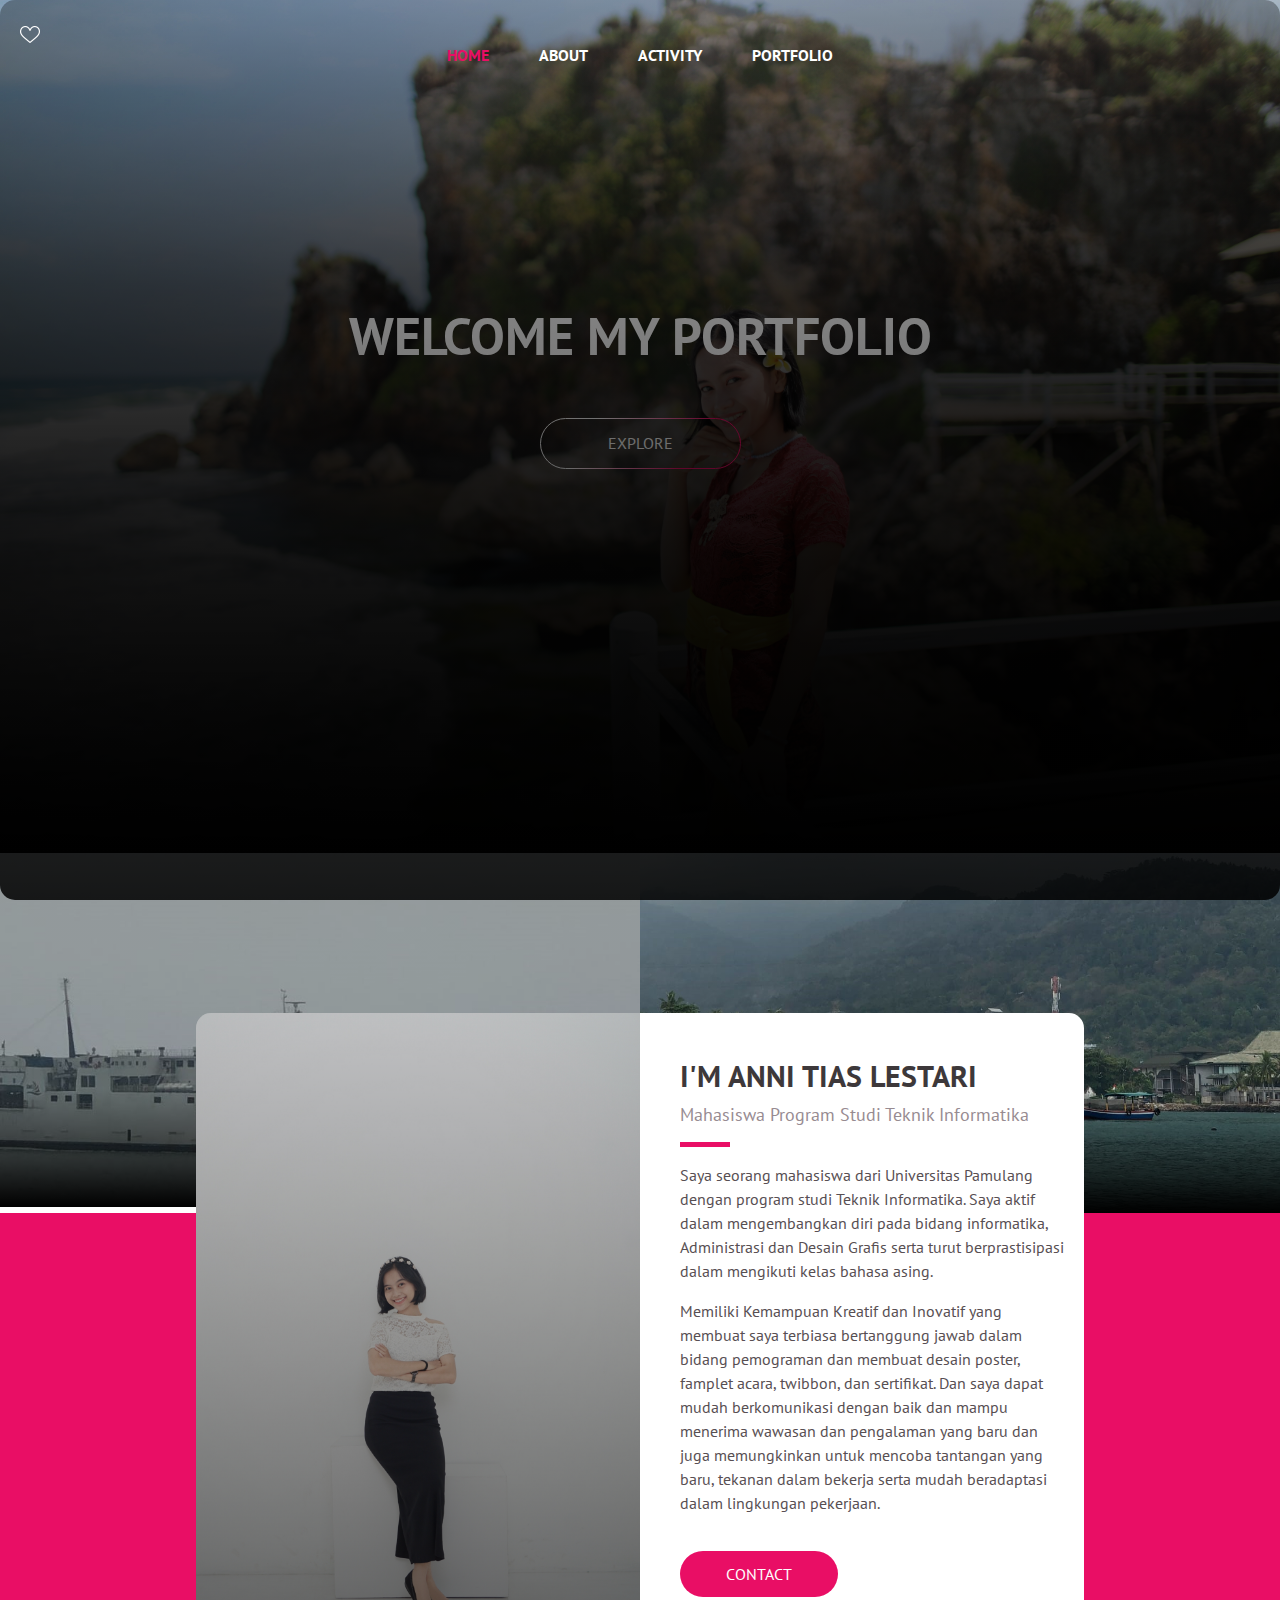
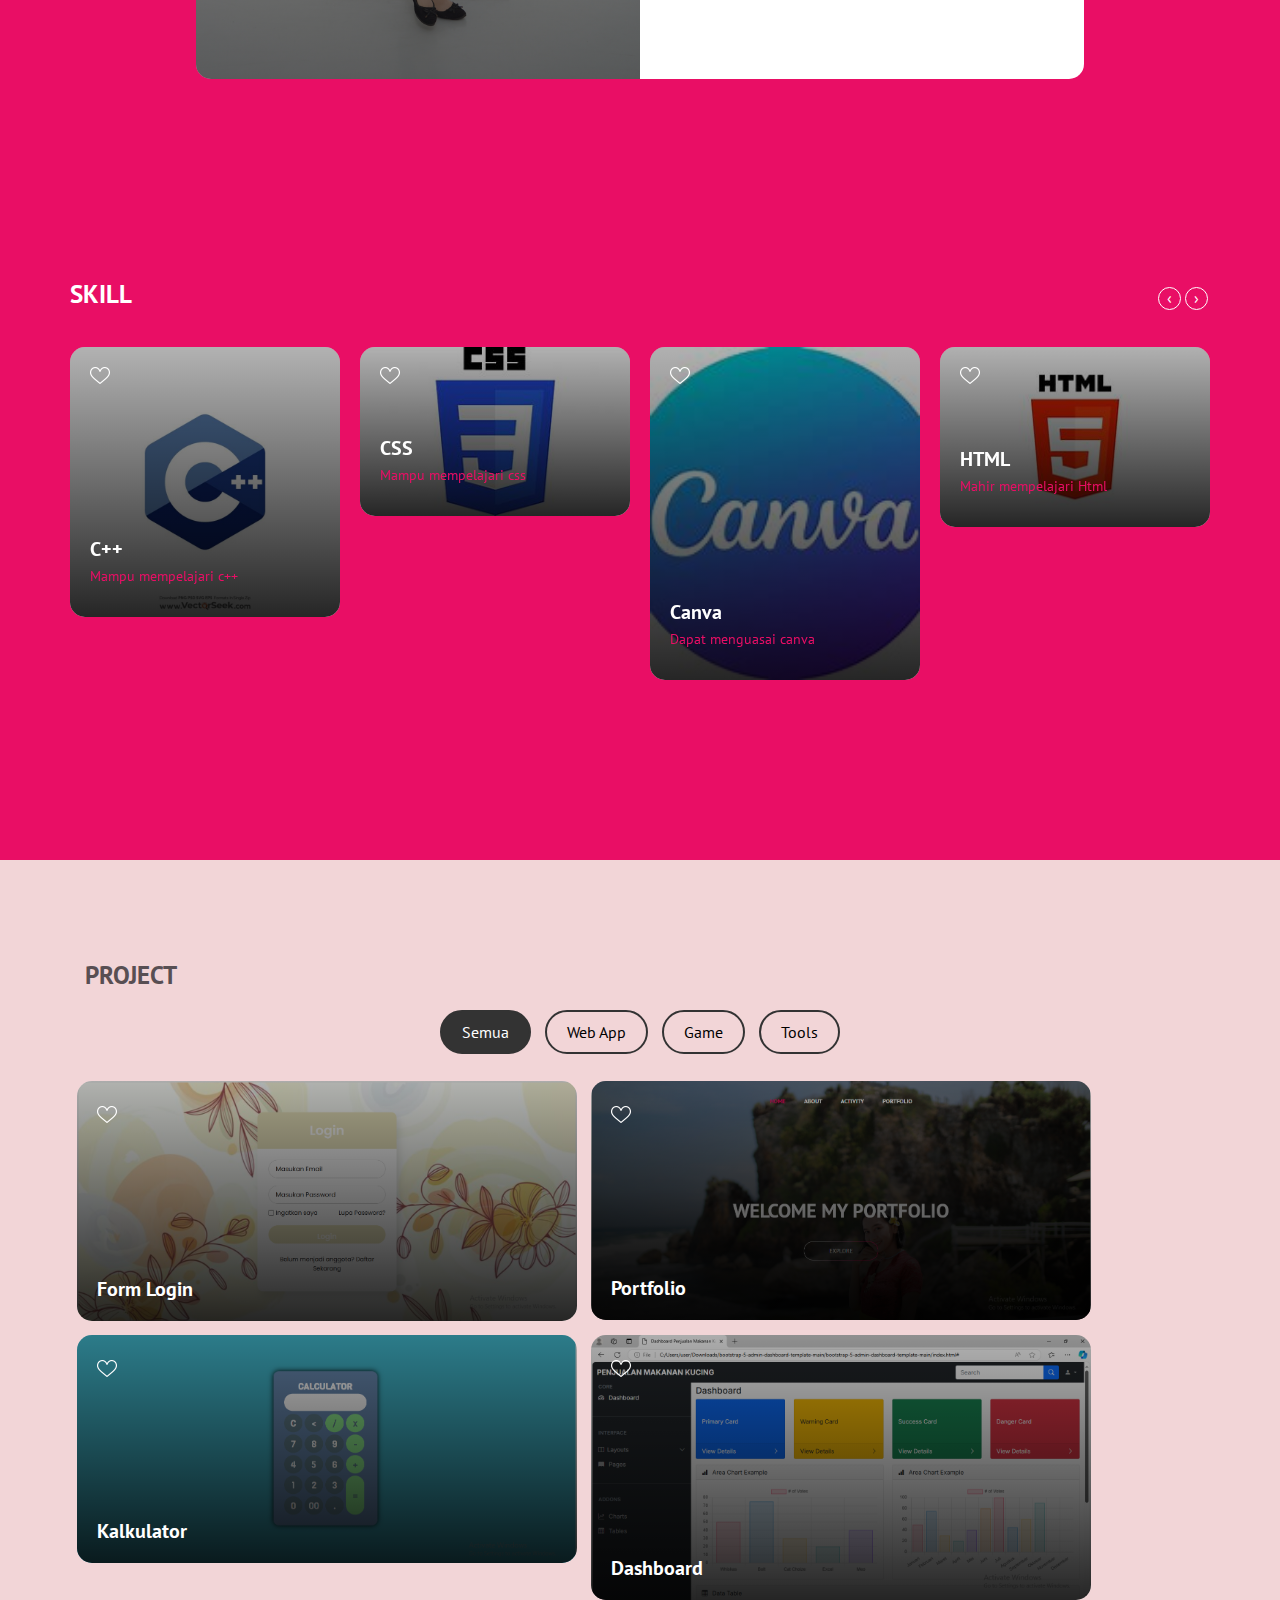
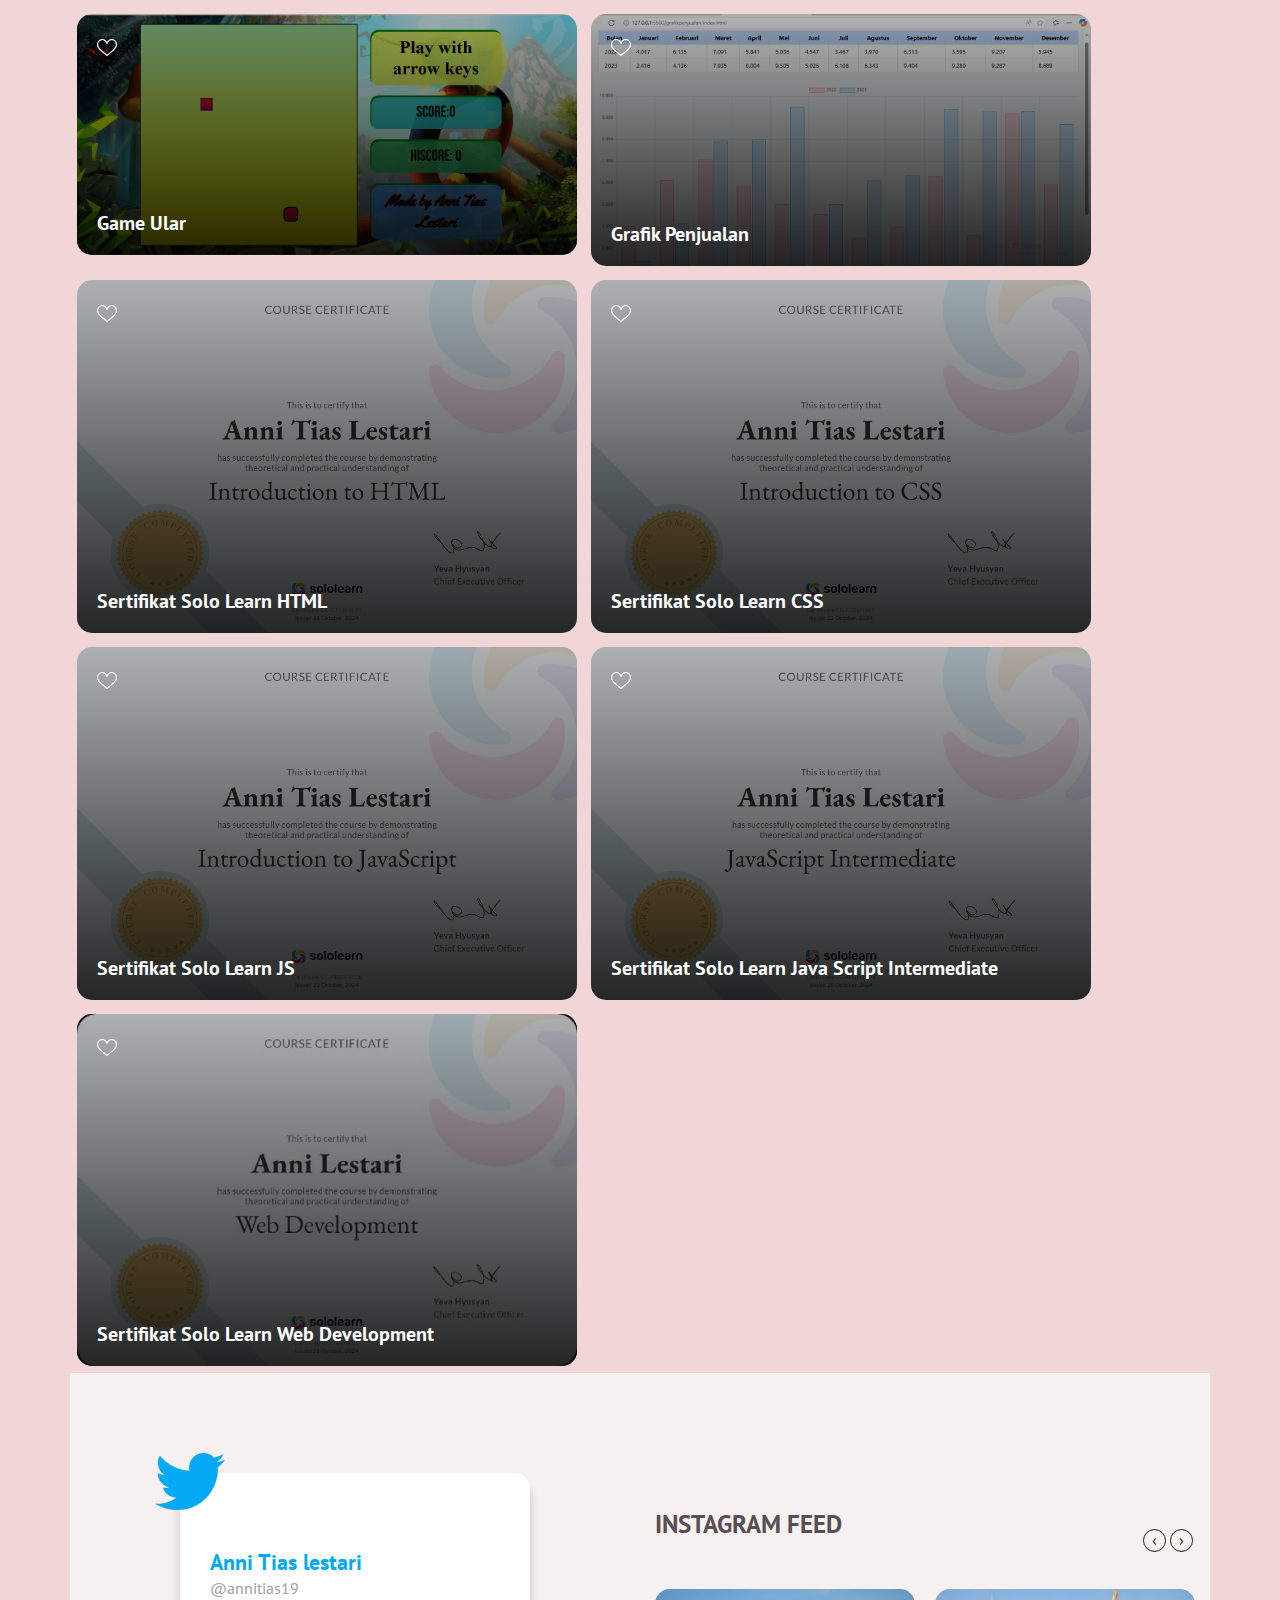
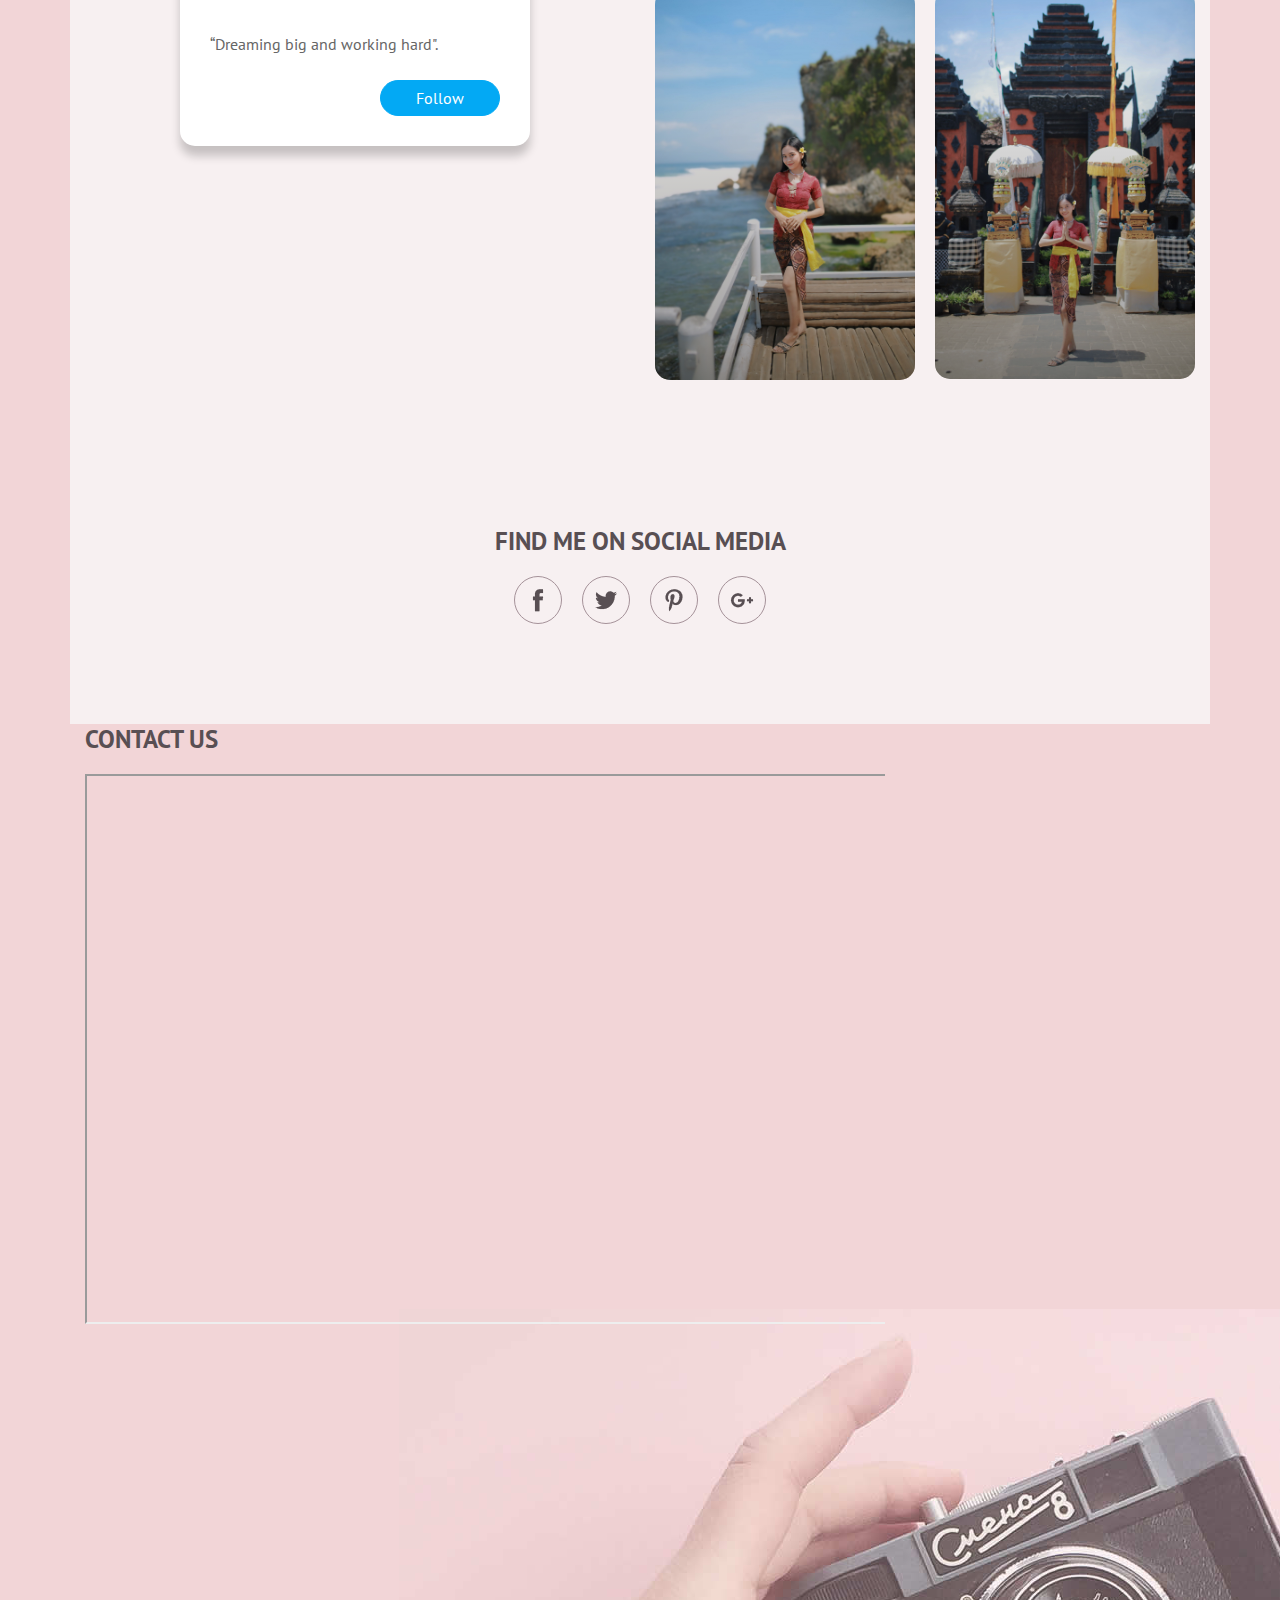
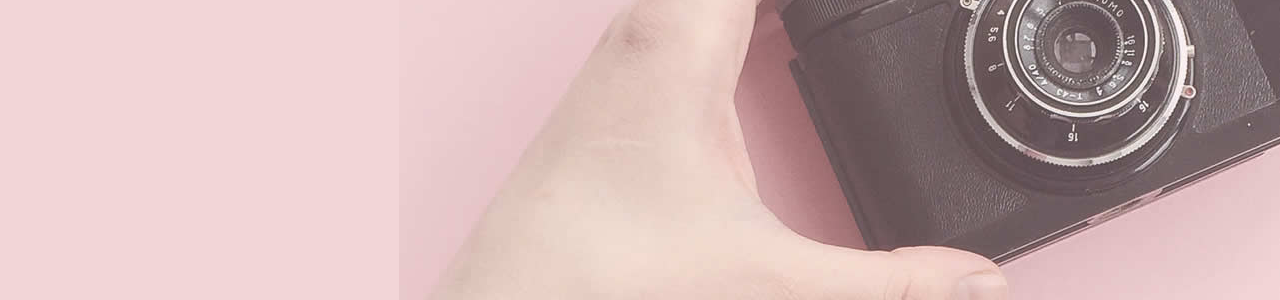
<file: index.html>
<!DOCTYPE html>
<!--
  Girly by FreeHTML5.co
  Twitter: https://twitter.com/fh5co
  Facebook: https://fb.com/fh5co
  URL: https://freehtml5.co
-->
<html lang="en">

<head>
  <!-- Required meta tags -->
  <meta charset="utf-8">
  <meta name="viewport" content="width=device-width, initial-scale=1, shrink-to-fit=no">
  <link rel="stylesheet" href="assets/css/bootstrap.min.css">
  <link rel="stylesheet" href="assets/css/style.css">
  <title>Anni Tias Lestari</title>
</head>

<body>
  <nav class="navbar navbar-expand-md  fixed-top maine-menu">
    <div class="container">
      <button class="navbar-toggler ml-auto" data-target="#my-nav" onclick="myFunction(this)" data-toggle="collapse">
        <span class="bar1"></span> <span class="bar2"></span> <span class="bar3"></span> </button>
      <div id="my-nav" class="collapse navbar-collapse">
        <ul class="navbar-nav mx-auto">
          <li class="nav-item active"> <a class="nav-link" href="#">Home</a> </li>
          <li class="nav-item"> <a class="nav-link" href="#about" tabindex="-1" aria-disabled="true">About</a></li>
          <li class="nav-item"> <a class="nav-link" href="#activity" tabindex="-1" aria-disabled="true">Activity</a>
          </li>
          <li class="nav-item"> <a class="nav-link" href="#portfolio" tabindex="-1" aria-disabled="true">Portfolio</a>
          </li>
          <!-- <li class="nav-item"> <a class="nav-link" href="#testimonial" tabindex="-1"
              aria-disabled="true">Testimonial</a></li>
          <li class="nav-item"> <a class="nav-link" href="blog.html" tabindex="-1" aria-disabled="true">Blog</a></li>
          <li class="nav-item"> <a class="nav-link" href="#contact" tabindex="-1" aria-disabled="true">Contact</a></li> -->
        </ul>
      </div>
    </div>
  </nav>
  <div class="container-fluid fh5co-home-banner">
    <div class="card"> <img class="card-img" src="assets/img/tyas background.jpg" alt="">
      <div class="card-img-overlay">
        <div class="center-text">
          <h2 class="card-title">WELCOME MY PORTFOLIO</h2>
          <a href="#" class="btn">
            <svg width="201" height="51" viewBox="0 0 201 51">
              <defs>
                <style>
                  .cls-1 {
                    fill: none;
                    stroke-width: 1px;
                    stroke: url(#linear-gradient);
                  }
                </style>
                <linearGradient id="linear-gradient" x1="140.508" y1="50.5" x2="60.492" y2="0.5"
                  gradientUnits="userSpaceOnUse">
                  <stop offset="0" stop-color="#e90e65" />
                  <stop offset="1" stop-color="#fff" />
                </linearGradient>
              </defs>
              <rect id="Rounded_Rectangle_1" data-name="Rounded Rectangle 1" class="cls-1" x="0.5" y="0.5" width="200"
                height="50" rx="25" ry="25" />
            </svg>
            Explore</a>
        </div>
      </div>
    </div>
  </div>
  <div class="container-fluid fh5co-two-img">
    <div class="row">
      <div class="col-sm-6 pr-0 pl-0">
        <div class="card"> <img class="card-img" src="assets/img/pantai2.jpeg" alt="gggg" style="object-fit: cover;">
          <div class="card-img-overlay"> </div>
        </div>
      </div>
      <div class="col-sm-6 pr-0 pl-0">
        <div class="card"> <img class="card-img" src="assets/img/pantai1.jpeg" alt="hhhh" style="object-fit: cover;">
          <div class="card-img-overlay"> </div>
        </div>
      </div>
    </div>
  </div>

  <div class="container-fluid fh5co-recent-work">
    <div class="container contact-pop">
      <div class="row">
        <div class="col-md-6  pr-0">
          <div class="card"> <img class="card-img w-100" src="assets/img/tias.jpg" alt="">
            <div class="card-img-overlay"> </div>
          </div>
        </div>
        <div class="col-md-6 pl-0" id="about">
          <div class="content">
            <h3>I'M Anni Tias Lestari</h3>
            <h4>Mahasiswa Program Studi Teknik Informatika</h4>
            <hr />
            <p>Saya seorang mahasiswa dari Universitas Pamulang dengan program studi Teknik Informatika. Saya aktif
              dalam mengembangkan diri pada bidang informatika, Administrasi dan Desain Grafis serta turut
              berprastisipasi dalam mengikuti kelas bahasa asing.
            <p>Memiliki Kemampuan Kreatif dan Inovatif yang membuat saya terbiasa bertanggung jawab dalam bidang
              pemograman dan membuat desain poster, famplet acara, twibbon, dan sertifikat. Dan saya dapat mudah
              berkomunikasi dengan baik dan mampu menerima wawasan dan pengalaman yang baru dan juga memungkinkan untuk
              mencoba tantangan yang baru, tekanan dalam bekerja serta mudah beradaptasi dalam lingkungan pekerjaan.</p>
            </p>
            <a href="#" class="btn">CONTACT</a>
          </div>
        </div>
      </div>
    </div>
    <div class="container recent" id="activity">
      <div class="row">
        <h2>Skill</h2>
        <div class="owl-carousel owl-carousel2 owl-theme">
          <div>
            <div class="card"> <img class="card-img" src="assets/img/c++.jpg" alt="">
              <div class="card-img-overlay"> <a href="#"><img src="assets/img/heart.png" class="heart"
                    alt="heart icon"></a>
                <div class="bottom-text">
                  <h5 class="card-title">C++</h5>
                  <p class="card-text">Mampu mempelajari c++</p>
                </div>
              </div>
            </div>
          </div>
          <div>
            <div class="card"> <img class="card-img" src="assets/img/css.jpeg" alt="">
              <div class="card-img-overlay"> <a href="#"><img src="assets/img/heart.png" class="heart"
                    alt="heart icon"></a>
                <div class="bottom-text">
                  <h5 class="card-title">CSS</h5>
                  <p class="card-text">Mampu mempelajari css</p>
                </div>
              </div>
            </div>
          </div>
          <div>
            <div class="card"> <img class="card-img" src="assets/img/canva.jpg" alt="">
              <div class="card-img-overlay"> <a href="#"><img src="assets/img/heart.png" class="heart"
                    alt="heart icon"></a>
                <div class="bottom-text">
                  <h5 class="card-title">Canva</h5>
                  <p class="card-text">Dapat menguasai canva</p>
                </div>
              </div>
            </div>
          </div>
          <div>
            <div class="card"> <img class="card-img" src="assets/img/html.jpg" alt="">
              <div class="card-img-overlay"> <a href="#"><img src="assets/img/heart.png" class="heart"
                    alt="heart icon"></a>
                <div class="bottom-text">
                  <h5 class="card-title">HTML</h5>
                  <p class="card-text">Mahir mempelajari Html</p>
                </div>
              </div>
            </div>
          </div>
        </div>
      </div>
    </div>
  </div>
  </div>
  <div class="container-fluid recent fh5co-portfolio" id="portfolio">
    <!DOCTYPE html>
    <html>
    <head>
        <style>
            .filter-buttons {
                margin: 20px 0;
                text-align: center;
            }
            
            .filter-button {
                padding: 8px 16px;
                margin: 0 5px;
                border: none;
                border-radius: 4px;
                background-color: #f0f0f0;
                cursor: pointer;
                transition: background-color 0.3s;
            }
            
            .filter-button.active {
                background-color: #007bff;
                color: white;
            }
            
            .bx {
                transition: all 0.3s ease;
            }
            
            .bx.hide {
                display: none;
            }
        </style>
    </head>
    <body>
        <div class="container">
            <h2>Project</h2>
            
            <!-- Filter Buttons -->
            <div class="filter-buttons">
                <button class="filter-button active" data-category="all">Semua</button>
                <button class="filter-button" data-category="web">Web App</button>
                <button class="filter-button" data-category="game">Game</button>
                <button class="filter-button" data-category="tools">Tools</button>
            </div>
            
            <div class="row">
                <!-- Form Login -->
                <div class="bx bx-1" data-category="web">
                    <div class="card">
                        <img class="card-img" src="assets/img/formlogin.png" alt="" style="object-fit: cover; width: 500px;">
                        <div class="card-img-overlay">
                            <a href="https://login-tias.vercel.app/" target="_blank">
                                <img src="assets/img/heart.png" class="heart" alt="heart icon">
                            </a>
                            <div class="bottom-text">
                                <h5 class="card-title">Form Login</h5>
                            </div>
                        </div>
                    </div>
                </div>
                
                <!-- Portfolio -->
                <div class="bx bx-2" data-category="web">
                    <!-- Portfolio content remains same -->
                    <div class="card">
                        <img class="card-img" src="assets/img/portfoliotias.png" alt="" style="object-fit: cover; width: 500px;">
                        <div class="card-img-overlay">
                            <a href="#"><img src="assets/img/heart.png" class="heart" alt="heart icon"></a>
                            <div class="bottom-text">
                                <h5 class="card-title">Portfolio</h5>
                            </div>
                        </div>
                    </div>
                </div>
                
                <!-- Calculator -->
                <div class="bx bx-1" data-category="tools">
                    <!-- Calculator content remains same -->
                    <div class="card">
                        <img class="card-img" src="assets/img/calculator.png" alt="" style="object-fit: cover; width: 500px;">
                        <div class="card-img-overlay">
                            <a href="https://kalkulator-tias.vercel.app/" target="_blank">
                                <img src="assets/img/heart.png" class="heart" alt="heart icon">
                            </a>
                            <div class="bottom-text">
                                <h5 class="card-title">Kalkulator</h5>
                            </div>
                        </div>
                    </div>
                </div>
                
                <!-- Dashboard -->
                <div class="bx bx-1" data-category="web">
                    <!-- Dashboard content remains same -->
                    <div class="card">
                        <img class="card-img" src="assets/img/Dashboard.png" alt="" style="object-fit: cover; width: 500px;">
                        <div class="card-img-overlay">
                            <a href="https://dashboard-dusky-phi-61.vercel.app" target="_blank">
                                <img src="assets/img/heart.png" class="heart" alt="heart icon">
                            </a>
                            <div class="bottom-text">
                                <h5 class="card-title">Dashboard</h5>
                            </div>
                        </div>
                    </div>
                </div>
                
                <!-- Snake Game -->
                <div class="bx bx-1" data-category="game">
                    <!-- Snake Game content remains same -->
                    <div class="card">
                        <img class="card-img" src="assets/img/ular.png" alt="" style="object-fit: cover; width: 500px;">
                        <div class="card-img-overlay">
                            <a href="https://game-ular-three.vercel.app/" target="_blank">
                                <img src="assets/img/heart.png" class="heart" alt="heart icon">
                            </a>
                            <div class="bottom-text">
                                <h5 class="card-title">Game Ular</h5>
                            </div>
                        </div>
                    </div>
                </div>
                
                <!-- Sales Chart -->
                <div class="bx bx-1" data-category="tools">
                    <!-- Sales Chart content remains same -->
                    <div class="card">
                        <img class="card-img" src="assets/img/grafikpenjualan.png" alt="" style="object-fit: cover; width: 500px;">
                        <div class="card-img-overlay">
                            <a href="/grafikpenjualan/index.html" target="_blank">
                                <img src="assets/img/heart.png" class="heart" alt="heart icon">
                            </a>
                            <div class="bottom-text">
                                <h5 class="card-title">Grafik Penjualan</h5>
                            </div>
                        </div>
                    </div>
                </div>
                <div class="certificates">
                  <div class="bx bx-1">
                    <div class="card">
                      <img class="card-img" src="assets/img/sertifHTML.jpg" alt="" style="object-fit: cover; width: 500px;">
                      <div class="card-img-overlay">
                        <a href="https://www.sololearn.com/certificates/CC-C7KBME1Y" target="_blank">
                          <img src="assets/img/heart.png" class="heart" alt="heart icon">
                        </a>
                        <div class="bottom-text">
                          <h5 class="card-title">Sertifikat Solo Learn HTML</h5>
                        </div>
                      </div>
                    </div>
                  </div>
                
                  <div class="bx bx-2">
                    <div class="card">
                      <img class="card-img" src="assets/img/sertifCSS.jpg" alt="" style="object-fit: cover; width: 500px;">
                      <div class="card-img-overlay">
                        <a href="https://www.sololearn.com/certificates/CC-FJO1PHA7" target="_blank">
                          <img src="assets/img/heart.png" class="heart" alt="heart icon">
                        </a>
                        <div class="bottom-text">
                          <h5 class="card-title">Sertifikat Solo Learn CSS</h5>
                        </div>
                      </div>
                    </div>
                  </div>
                
                  <div class="bx bx-2">
                    <div class="card">
                      <img class="card-img" src="assets/img/SERTIFJS.jpg" alt="" style="object-fit: cover; width: 500px;">
                      <div class="card-img-overlay">
                        <a href="https://www.sololearn.com/certificates/CC-VBRMJCQL" target="_blank">
                          <img src="assets/img/heart.png" class="heart" alt="heart icon">
                        </a>
                        <div class="bottom-text">
                          <h5 class="card-title">Sertifikat Solo Learn JS</h5>
                        </div>
                      </div>
                    </div>
                  </div>
                
                  <div class="bx bx-2">
                    <div class="card">
                      <img class="card-img" src="assets/img/JSIntermediate.jpg" alt="" style="object-fit: cover; width: 500px;">
                      <div class="card-img-overlay">
                        <a href="assets/img/JSIntermediate.jpg">
                          <img src="assets/img/heart.png" class="heart" alt="heart icon">
                        </a>
                        <div class="bottom-text">
                          <h5 class="card-title">Sertifikat Solo Learn Java Script Intermediate</h5>
                        </div>
                      </div>
                    </div>
                  </div>
                
                  <div class="bx bx-2">
                    <div class="card">
                      <img class="card-img" src="assets/img/Sertif sololearn.jpeg" alt="" style="object-fit: cover; width: 500px;">
                      <div class="card-img-overlay">
                        <a href="https://www.sololearn.com/certificates/CC-NJ2XAIJ7" target="_blank">
                          <img src="assets/img/heart.png" class="heart" alt="heart icon">
                        </a>
                        <div class="bottom-text">
                          <h5 class="card-title">Sertifikat Solo Learn Web Development</h5>
                        </div>
                      </div>
                    </div>
                  </div>
                </div>
                
                <div class="card-img-overlay">
                  <a href="https://kalkulator-tias.vercel.app/" target="_blank">
                    <img src="assets/img/heart.png" class="heart" alt="heart icon">
                  </a>
                  <div class="bottom-text">
                    <h5 class="card-title"></h5>
                  </div>
                </div>
                
                <div class="container-fluid fh5co-insta-feed activity">
                  <div class="container recent">
                    <div class="row mb-5 pb-5">
                      <div class="col-lg-6">
                        <div class="twit-box">
                          <div class="media mb-3">
                            <div class="media-body">
                              <h5 class="mb-0 mt-3">Anni Tias lestari</h5>
                              <p>@annitias19</p>
                            </div>
                          </div>
                          <p class="text-justify">“Dreaming big and working hard".</p>
                          <div class="clearfix">
                            <a href="#" class="btn btn-primary mt-2 float-right">Follow</a>
                          </div>
                        </div>
                      </div>
                      <div class="col-lg-6 feed-caro">
                        <h2>Instagram feed</h2>
                        <div class="owl-carousel owl-carousel4 owl-theme">
                          <div>
                            <div class="card">
                              <img class="card-img" src="assets/img/ig1.jpeg" alt="">
                              <div class="card-img-overlay"></div>
                            </div>
                          </div>
                          <div>
                            <div class="card">
                              <img class="card-img" src="assets/img/ig2.jpeg" alt="">
                              <div class="card-img-overlay"></div>
                            </div>
                          </div>
                        </div>
                      </div>
                    </div>
                    <h2 class="text-center d-block">Find me on social media</h2>
                    <div class="row social-links">
                      <ul class="nav mx-auto">
                        <li class="nav-item">
                          <a class="nav-link" href="https://www.facebook.com/fh5co">
                            <img src="assets/img/facebook.png" alt="">
                          </a>
                        </li>
                        <li class="nav-item">
                          <a class="nav-link" href="https://twitter.com/fh5co">
                            <img src="assets/img/twitter.png" alt="">
                          </a>
                        </li>
                        <li class="nav-item">
                          <a class="nav-link" href="#">
                            <img src="assets/img/pinterest.png" alt="">
                          </a>
                        </li>
                        <li class="nav-item">
                          <a class="nav-link" href="#">
                            <img src="assets/img/google-plus.png" alt="">
                          </a>
                        </li>
                      </ul>
                    </div>
                  </div>
                </div>
                
                <section class="contact-us" id="contact-dua">
                  <div class="container">
                    <h2 class="contact-title">Contact Us</h2>
                    <div class="map-container" style="width: 100%; max-width: 800px; margin: 20px auto;">
                      <div class="map-wrapper" style="position: relative; padding-bottom: 56.25%; width: ; overflow: hidden;">
                        <iframe
                          src="https://www.google.com/maps/embed?pb=!1m18!1m12!1m3!1d3965.3100590942224!2d106.7379746!3d-6.346969!2m3!1f0!2f0!3f0!3m2!1i1024!2i768!4f13.1!3m3!1m2!1s0x2e69ef0c86d53c9f%3A0xe437a85595ea73c1!2sUniversitas%20Pamulang%20(UNPAM)%20-%20Kampus%201!5e0!3m2!1sen!2sid!4v1646234567890!5m2!1sen!2sid"
                          width="1000" height="550"
                          allowfullscreen="" loading="lazy" referrerpolicy="no-referrer-when-downgrade">
                        </iframe>
                      </div>
                    </div>
                  </div>
                </section>
                
                <!-- jQuery first, then Popper.js, then Bootstrap JS -->
                <script src="assets/js/jquery-3.3.1.slim.min.js"></script>
                <script src="assets/js/popper.min.js"></script>
                <script src="assets/js/bootstrap.min.js"></script>
                <script src="assets/js/owl.carousel.min.js"></script>
                <script src="assets/js/main.js"></script>
                
                <!-- Add this to your CSS section -->
                <style>
                  .filter-buttons {
                    text-align: center;
                    margin: 20px 0;
                  }
                
                  .filter-button {
                    padding: 8px 20px;
                    margin: 0 5px;
                    border: 2px solid #333;
                    background: transparent;
                    border-radius: 25px;
                    cursor: pointer;
                    transition: all 0.3s ease;
                  }
                
                  .filter-button.active {
                    background: #333;
                    color: white;
                  }
                
                  .bx {
                    transition: all 0.3s ease;
                    opacity: 1;
                  }
                
                  .bx.hide {
                    opacity: 0;
                    width: 0;
                    height: 0;
                    padding: 0;
                    margin: 0;
                    overflow: hidden;
                  }
                
                  .row {
                    transition: all 0.3s ease;
                  }
                </style>
                
  
  <!-- Add this JavaScript code -->
  <script>
  document.addEventListener('DOMContentLoaded', function() {
      // Get all filter buttons and portfolio items
      const filterButtons = document.querySelectorAll('.filter-button');
      const portfolioItems = document.querySelectorAll('.bx');
  
      // Add click event listener to each filter button
      filterButtons.forEach(button => {
          button.addEventListener('click', function() {
              // Remove active class from all buttons
              filterButtons.forEach(btn => btn.classList.remove('active'));
              
              // Add active class to clicked button
              this.classList.add('active');
  
              // Get selected category
              const selectedCategory = this.getAttribute('data-category');
  
              // Filter items
              portfolioItems.forEach(item => {
                  const itemCategory = item.getAttribute('data-category');
                  
                  if (selectedCategory === 'all' || selectedCategory === itemCategory) {
                      item.classList.remove('hide');
                  } else {
                      item.classList.add('hide');
                  }
              });
          });
      });
  
      // Initially activate "all" filter
      document.querySelector('.filter-button[data-category="all"]').classList.add('active');
  });
  </script>
</body>

</html>
</file>
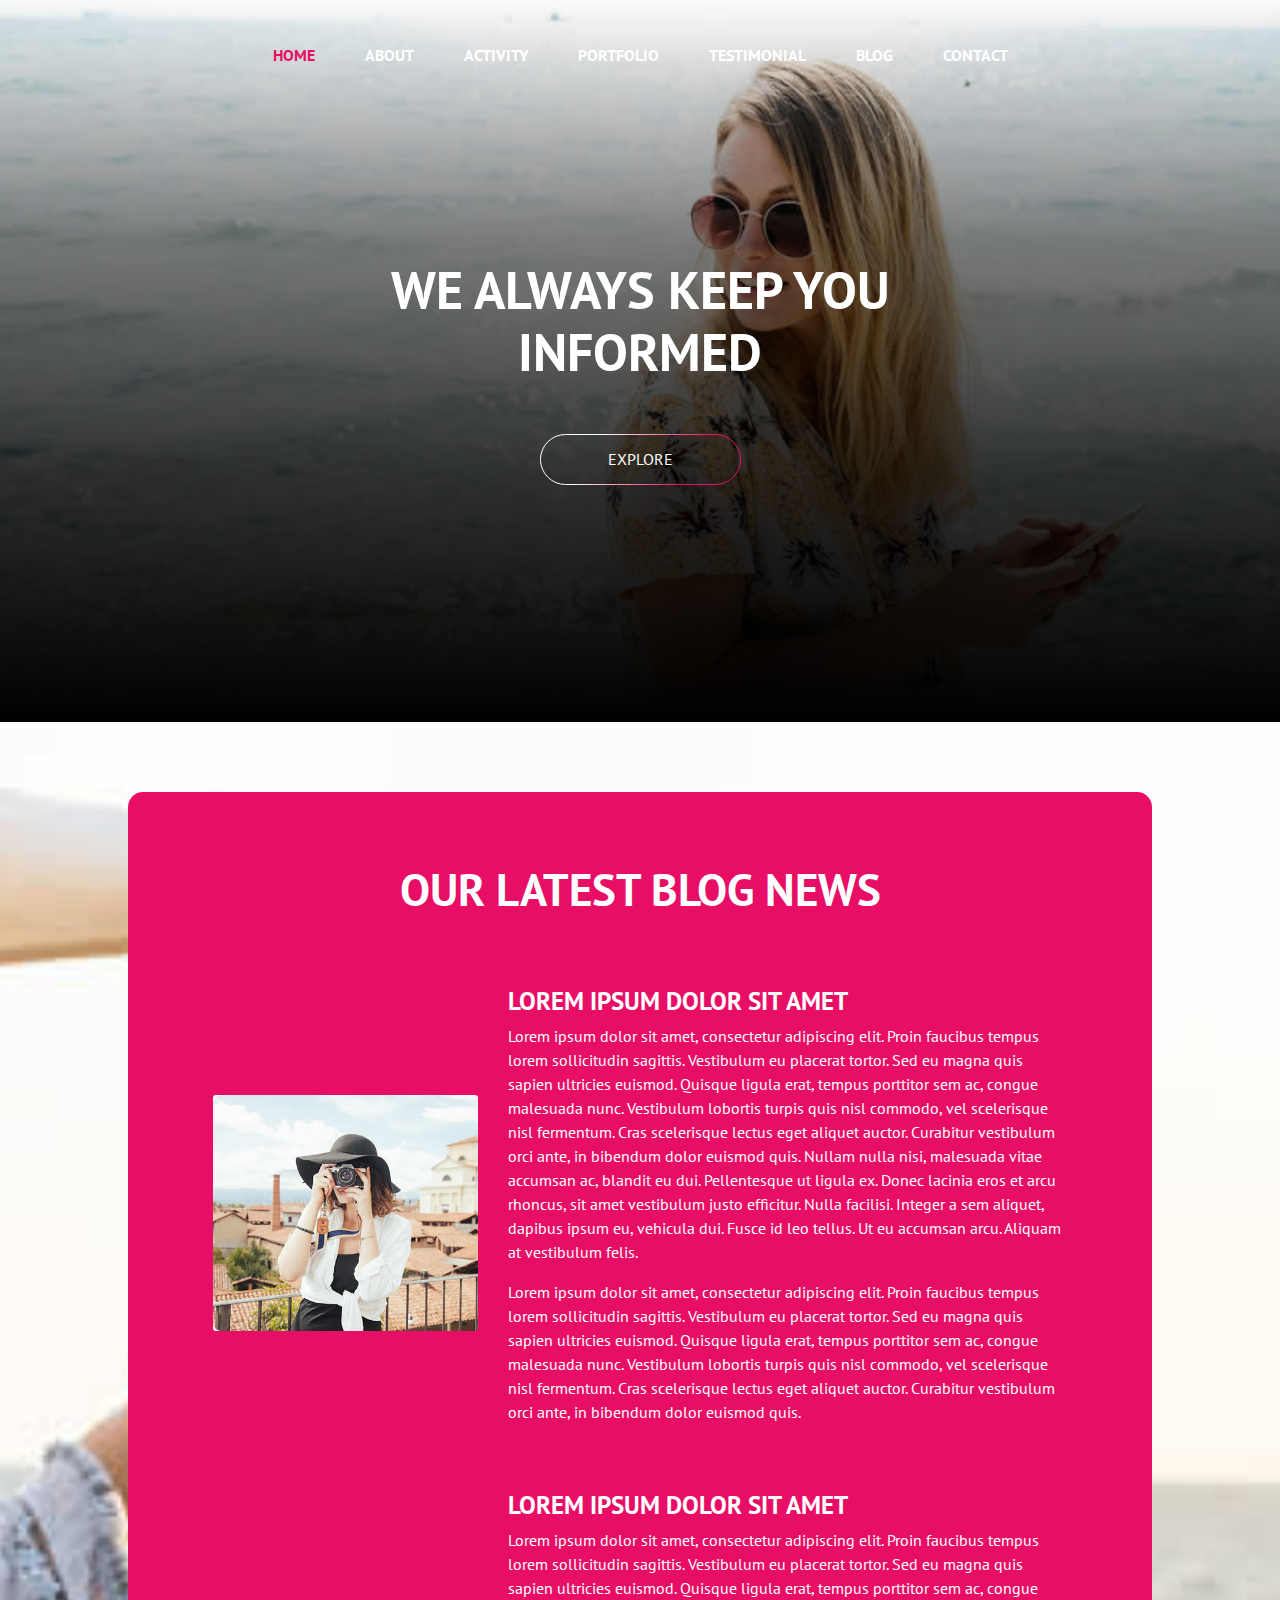
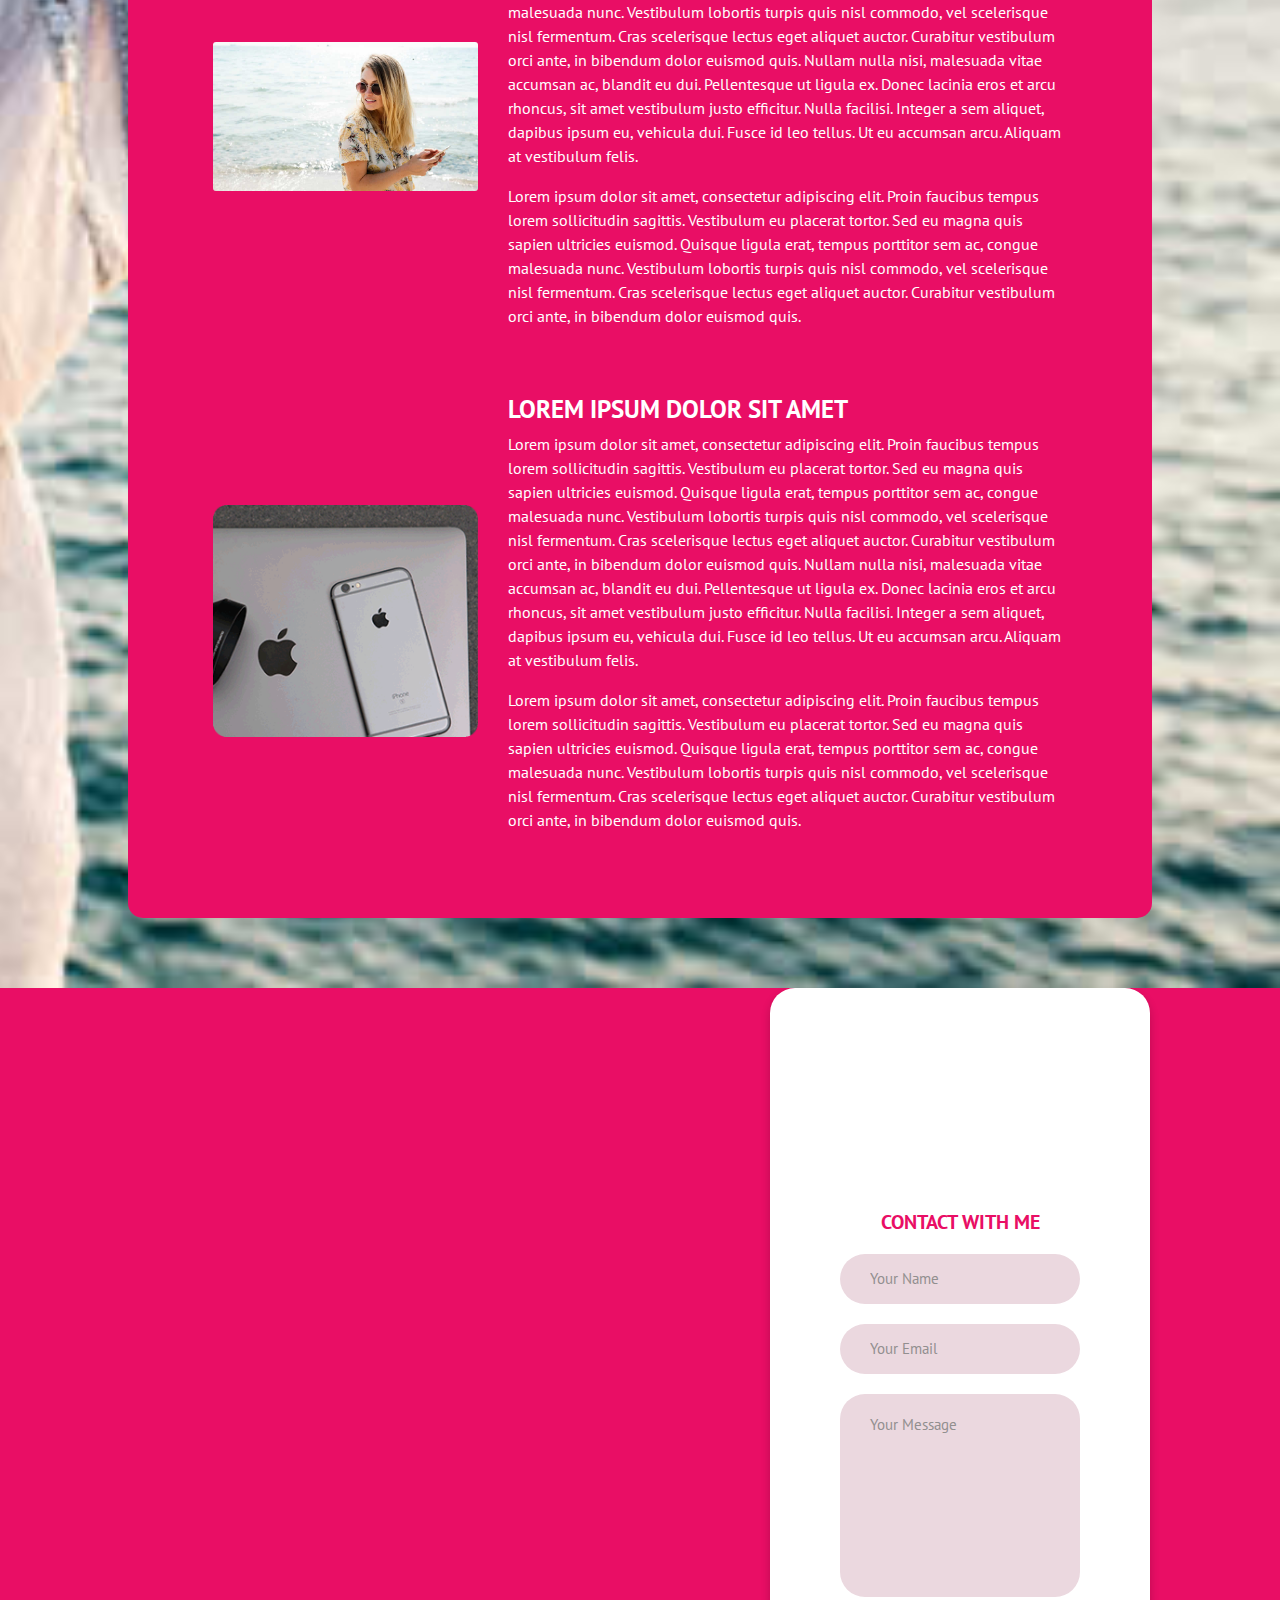
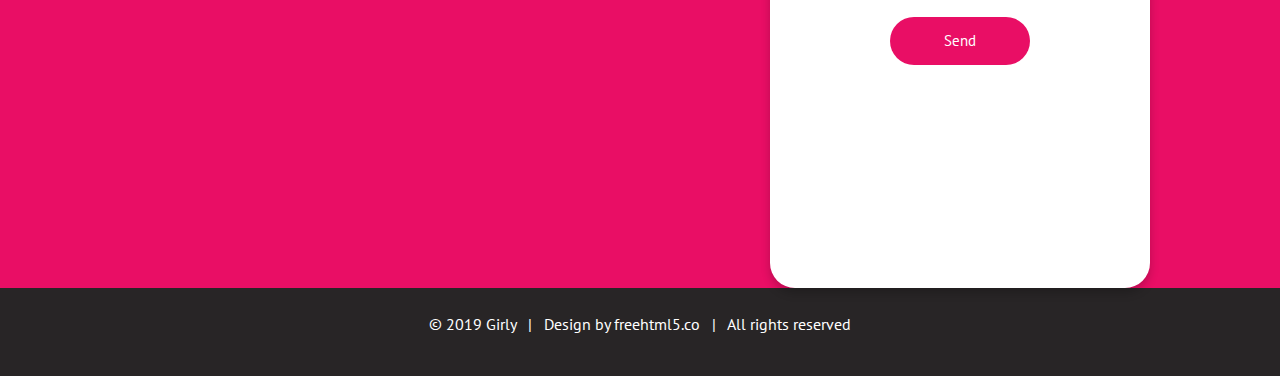
<file: blog.html>
<!DOCTYPE html>
<!--
  Girly by FreeHTML5.co
  Twitter: https://twitter.com/fh5co
  Facebook: https://fb.com/fh5co
  URL: https://freehtml5.co
-->
<html lang="en">
<head>
  <!-- Required meta tags -->
  <meta charset="utf-8">
  <meta name="viewport" content="width=device-width, initial-scale=1, shrink-to-fit=no">
  <link rel="stylesheet" href="assets/css/bootstrap.min.css">
  <link rel="stylesheet" href="assets/css/style.css">
  <title>Girly</title>
</head>

<body>
  <nav class="navbar navbar-expand-md  fixed-top maine-menu">
    <div class="container">
      <button class="navbar-toggler ml-auto" data-target="#my-nav" onclick="myFunction(this)" data-toggle="collapse"> <span class="bar1"></span> <span class="bar2"></span> <span class="bar3"></span> </button>
      <div id="my-nav" class="collapse navbar-collapse">
        <ul class="navbar-nav mx-auto">
          <li class="nav-item active"> <a class="nav-link" href="index.html">Home</a> </li>
          <li class="nav-item"> <a class="nav-link" href="index.html#about" tabindex="-1" aria-disabled="true">About</a></li>
          <li class="nav-item"> <a class="nav-link" href="index.html#activity" tabindex="-1" aria-disabled="true">Activity</a></li>
          <li class="nav-item"> <a class="nav-link" href="index.html#portfolio" tabindex="-1" aria-disabled="true">Portfolio</a></li>
          <li class="nav-item"> <a class="nav-link" href="index.html#testimonial" tabindex="-1" aria-disabled="true">Testimonial</a></li>
          <li class="nav-item"> <a class="nav-link" href="#" tabindex="-1" aria-disabled="true">Blog</a></li>
          <li class="nav-item"> <a class="nav-link" href="index.html#contact" tabindex="-1" aria-disabled="true">Contact</a></li>
        </ul>
      </div>
    </div>
  </nav>

  <div class="container-fluid fh5co-home-banner">
    <div class="card"> <img class="card-img" src="assets/img/girl1.jpg" alt="">
      <div class="card-img-overlay">
        <div class="center-text">
          <h2 class="card-title">We always keep you informed</h2>
          <a href="#" class="btn">
            <svg width="201" height="51" viewBox="0 0 201 51">
              <defs>
                <style>
                .cls-1 {
                  fill: none;
                  stroke-width: 1px;
                  stroke: url(#linear-gradient);
                }
              </style>
              <linearGradient id="linear-gradient" x1="140.508" y1="50.5" x2="60.492" y2="0.5" gradientUnits="userSpaceOnUse">
                <stop offset="0" stop-color="#e90e65"/>
                <stop offset="1" stop-color="#fff"/>
              </linearGradient>
            </defs>
            <rect id="Rounded_Rectangle_1" data-name="Rounded Rectangle 1" class="cls-1" x="0.5" y="0.5" width="200" height="50" rx="25" ry="25"/>
          </svg>
        Explore</a> </div>
      </div>
    </div>
  </div>


  <!-- Blog content section -->
  <section class="fh5co-blog-content">
    <div class="blog-content-bckg">
      <div class="blog-content-inner">
        <div class="container-fluid">
          <h2 class="card-title">Our latest blog news</h2>
          <div class="row single-blog">
            <div class="col-xl-4 col-lg-12 single-blog__img">
              <img class="card-img w-100" src="assets/img/girl3.jpg" alt="">
            </div>
            <div class="col-xl-8 col-lg-12 single-blog__text">
              <h2>Lorem ipsum dolor sit amet</h2>
              <p>Lorem ipsum dolor sit amet, consectetur adipiscing elit. Proin faucibus tempus lorem sollicitudin sagittis. Vestibulum eu placerat tortor. Sed eu magna quis sapien ultricies euismod. Quisque ligula erat, tempus porttitor sem ac, congue malesuada nunc. Vestibulum lobortis turpis quis nisl commodo, vel scelerisque nisl fermentum. Cras scelerisque lectus eget aliquet auctor. Curabitur vestibulum orci ante, in bibendum dolor euismod quis. Nullam nulla nisi, malesuada vitae accumsan ac, blandit eu dui. Pellentesque ut ligula ex. Donec lacinia eros et arcu rhoncus, sit amet vestibulum justo efficitur. Nulla facilisi. Integer a sem aliquet, dapibus ipsum eu, vehicula dui. Fusce id leo tellus. Ut eu accumsan arcu. Aliquam at vestibulum felis.</p>
              <p>Lorem ipsum dolor sit amet, consectetur adipiscing elit. Proin faucibus tempus lorem sollicitudin sagittis. Vestibulum eu placerat tortor. Sed eu magna quis sapien ultricies euismod. Quisque ligula erat, tempus porttitor sem ac, congue malesuada nunc. Vestibulum lobortis turpis quis nisl commodo, vel scelerisque nisl fermentum. Cras scelerisque lectus eget aliquet auctor. Curabitur vestibulum orci ante, in bibendum dolor euismod quis.</p>
            </div>
          </div>
          <div class="row single-blog">
            <div class="col-xl-4 col-lg-12 single-blog__img">
              <img class="card-img w-100" src="assets/img/girl1.jpg" alt="">
            </div>
            <div class="col-xl-8 col-lg-12 single-blog__text">
              <h2>Lorem ipsum dolor sit amet</h2>
              <p>Lorem ipsum dolor sit amet, consectetur adipiscing elit. Proin faucibus tempus lorem sollicitudin sagittis. Vestibulum eu placerat tortor. Sed eu magna quis sapien ultricies euismod. Quisque ligula erat, tempus porttitor sem ac, congue malesuada nunc. Vestibulum lobortis turpis quis nisl commodo, vel scelerisque nisl fermentum. Cras scelerisque lectus eget aliquet auctor. Curabitur vestibulum orci ante, in bibendum dolor euismod quis. Nullam nulla nisi, malesuada vitae accumsan ac, blandit eu dui. Pellentesque ut ligula ex. Donec lacinia eros et arcu rhoncus, sit amet vestibulum justo efficitur. Nulla facilisi. Integer a sem aliquet, dapibus ipsum eu, vehicula dui. Fusce id leo tellus. Ut eu accumsan arcu. Aliquam at vestibulum felis.</p>
              <p>Lorem ipsum dolor sit amet, consectetur adipiscing elit. Proin faucibus tempus lorem sollicitudin sagittis. Vestibulum eu placerat tortor. Sed eu magna quis sapien ultricies euismod. Quisque ligula erat, tempus porttitor sem ac, congue malesuada nunc. Vestibulum lobortis turpis quis nisl commodo, vel scelerisque nisl fermentum. Cras scelerisque lectus eget aliquet auctor. Curabitur vestibulum orci ante, in bibendum dolor euismod quis.</p>
            </div>
          </div>
          <div class="row single-blog">
            <div class="col-xl-4 col-lg-12 single-blog__img">
              <img class="card-img w-100" src="assets/img/portfolio-img3.png" alt="">
            </div>
            <div class="col-xl-8 col-lg-12 single-blog__text">
              <h2>Lorem ipsum dolor sit amet</h2>
              <p>Lorem ipsum dolor sit amet, consectetur adipiscing elit. Proin faucibus tempus lorem sollicitudin sagittis. Vestibulum eu placerat tortor. Sed eu magna quis sapien ultricies euismod. Quisque ligula erat, tempus porttitor sem ac, congue malesuada nunc. Vestibulum lobortis turpis quis nisl commodo, vel scelerisque nisl fermentum. Cras scelerisque lectus eget aliquet auctor. Curabitur vestibulum orci ante, in bibendum dolor euismod quis. Nullam nulla nisi, malesuada vitae accumsan ac, blandit eu dui. Pellentesque ut ligula ex. Donec lacinia eros et arcu rhoncus, sit amet vestibulum justo efficitur. Nulla facilisi. Integer a sem aliquet, dapibus ipsum eu, vehicula dui. Fusce id leo tellus. Ut eu accumsan arcu. Aliquam at vestibulum felis.</p>
              <p>Lorem ipsum dolor sit amet, consectetur adipiscing elit. Proin faucibus tempus lorem sollicitudin sagittis. Vestibulum eu placerat tortor. Sed eu magna quis sapien ultricies euismod. Quisque ligula erat, tempus porttitor sem ac, congue malesuada nunc. Vestibulum lobortis turpis quis nisl commodo, vel scelerisque nisl fermentum. Cras scelerisque lectus eget aliquet auctor. Curabitur vestibulum orci ante, in bibendum dolor euismod quis.</p>
            </div>
          </div>
        </div>
      </div>
    </div>
  </section>
  <!-- Blog content section end -->


  <footer class="container-fluid p-0 pr-0">
    <div class="row mr-0 ml-0">
      <div class="col-md-6 pr-0 pl-0 map">
        <iframe src="https://www.google.com/maps/embed?pb=!1m18!1m12!1m3!1d13035.46901327725!2d-80.85396551628644!3d35.234674411422155!2m3!1f0!2f0!3f0!3m2!1i1024!2i768!4f13.1!3m3!1m2!1s0x8856a03af474f38f%3A0xf8301daadf5f7670!2sFourth+Ward%2C+Charlotte%2C+NC%2C+USA!5e0!3m2!1sen!2sin!4v1551001218548"  style="border:0" allowfullscreen></iframe>
      </div>
      <div class="col-md-6 content-us">
        <div class="contact-form">
          <h3 class="text-uppercase">Contact with me</h3>
          <input type="text" class="form-control" placeholder="Your Name">
          <input type="text" class="form-control" placeholder="Your Email">
          <textarea class="form-control" placeholder="Your Message"></textarea>
          <button type="submit">Send</button>
        </div>
      </div>
    </div>
    <div class="copy pt-4 pb-4">
      <p><a href="https://freehtml5.co/" target="_blank"> &copy; 2019 Girly</a>  &nbsp;  |  &nbsp; Design by <a href="https://freehtml5.co/" target="_blank">freehtml5.co</a> &nbsp; | &nbsp;  All rights reserved</p>
    </div>
  </footer>

  <!-- jQuery first, then Popper.js, then Bootstrap JS --> 
  <script src="assets/js/jquery-3.3.1.slim.min.js"></script> 
  <script src="assets/js/popper.min.js" ></script> 
  <script src="assets/js/bootstrap.min.js"></script> 
  <script src="assets/js/owl.carousel.min.js"></script> 
  <script src="assets/js/main.js"></script>

</body>
</html>
</file>
<file: assets/css/style.css>
/*
 * Girly by FreeHTML5.co
 * Twitter: https://twitter.com/fh5co
 * Facebook: https://fb.com/fh5co
 * URL: https://freehtml5.co
 */
* {
  margin: 0;
  padding: 0; }

/* Colors */
/* fonts variable */
@font-face {
  font-family: "Oswald-Bold";
  src: url(../fonts/Oswald-Bold.ttf); }

@font-face {
  font-family: "PT-Sans-Bold";
  src: url(../fonts/PT_Sans-Web-Bold.ttf); }

@font-face {
  font-family: "PT-Sans-Regular";
  src: url(../fonts/PT_Sans-Web-Regular.ttf); }

@font-face {
  font-family: "PT-Sans-Italic";
  src: url(../fonts/PT_Sans-Web-Italic.ttf); }

body {
  font-size: 16px;
  font-family: "PT-Sans-Regular"; }

h1, h2, h3, h4, h5, h6 {
  font-family: "PT-Sans-Bold"; }

h2 {
  font-size: 25px;
  text-transform: uppercase; }
  @media (max-width: 600px) {
    h2 {
      font-size: 18px; } }

.maine-menu {
  position: absolute;
  top: 20px; }
  .maine-menu .navbar-nav li .nav-link {
    font-family: "PT-Sans-Bold";
    font-size: 16px;
    text-transform: uppercase;
    padding: 15px 25px;
    color: #fff; }
  .maine-menu .navbar-nav li.active a, .maine-menu .navbar-nav li:hover a, .maine-menu .navbar-nav li:visited a {
    color: #e90e65; }
  .maine-menu .bar1, .maine-menu .bar2, .maine-menu .bar3 {
    width: 25px;
    height: 2px;
    background-color: #fff;
    margin: 5px 0;
    transition: 0.4s;
    display: block;
    position: relative; }
  .maine-menu .change .bar1 {
    -webkit-transform: rotate(-42deg) translate(-2px, 6px);
    transform: rotate(-42deg) translate(-2px, 6px); }
  .maine-menu .change .bar2 {
    opacity: 0; }
  .maine-menu .change .bar3 {
    -webkit-transform: rotate(46deg) translate(-4px, -8px);
    transform: rotate(46deg) translate(-4px, -8px); }
  @media (max-width: 991px) {
    .maine-menu .navbar-nav {
      float: right; }
      .maine-menu .navbar-nav li .nav-link {
        font-family: "PT-Sans-Bold";
        font-size: 16px;
        text-transform: uppercase;
        padding: 7px 10px;
        color: #fff; }
    .maine-menu .collapse.show {
      background: rgba(0, 0, 0, 0.5); } }

.card {
  border: none;
  background: none;
  border-radius: 0; }
  .card img {
    border-radius: 0; }

.fh5co-home-banner {
  padding: 0; }
  .fh5co-home-banner .card {
    border: none; }
  .fh5co-home-banner h2 {
    font-size: 52px;
    color: #fff;
    text-transform: uppercase;
    max-width: 730px;
    margin: 0 auto; }
  .fh5co-home-banner a {
    text-transform: uppercase;
    color: #fff;
    width: 198px;
    border-radius: 40px;
    margin-top: 50px;
    padding: 13px 0; }
    .fh5co-home-banner a svg {
      position: absolute;
      left: 0;
      right: 0;
      margin: 0 auto;
      margin-top: -13px; }
  .fh5co-home-banner .center-text {
    text-align: center;
    position: relative;
    top: 35%; }
  .fh5co-home-banner .card-img-overlay {
    background: -webkit-linear-gradient(rgba(247, 247, 247, 0.1), rgba(0, 0, 0, 0.5), rgba(0, 0, 0, 0.8), black);
    background: -moz-linear-gradient(rgba(138, 138, 138, 0.1), rgba(0, 0, 0, 0.5), rgba(0, 0, 0, 0.8), black);
    background: -o-linear-gradient(rgba(0, 0, 0, 0.1), rgba(0, 0, 0, 0.5), rgba(0, 0, 0, 0.8), black);
    background: -linear-gradient(rgba(0, 0, 0, 0.1), rgba(0, 0, 0, 0.5), rgba(0, 0, 0, 0.8), black); }
  @media (max-width: 991px) {
    .fh5co-home-banner h2 {
      font-size: 30px;
      max-width: 460px; }
    .fh5co-home-banner .center-text {
      top: 30%; } }
  @media (max-width: 700px) {
    .fh5co-home-banner a {
      width: 140px;
      padding: 4px 0; }
      .fh5co-home-banner a svg {
        height: 35px;
        margin-top: -5px;
        width: 140px; } }
  @media (max-width: 600px) {
    .fh5co-home-banner a {
      margin-top: 20px; }
    .fh5co-home-banner h2 {
      font-size: 18px;
      max-width: 260px; }
    .fh5co-home-banner .center-text {
      top: 30%; } }

.fh5co-two-img .card-img-overlay {
  background: -webkit-linear-gradient(rgba(0, 0, 0, 0.2), rgba(0, 0, 0, 0.2), rgba(0, 0, 0, 0.2), black);
  background: -moz-linear-gradient(rgba(0, 0, 0, 0.2), rgba(0, 0, 0, 0.2), rgba(0, 0, 0, 0.2), black);
  background: -o-linear-gradient(rgba(0, 0, 0, 0.2), rgba(0, 0, 0, 0.2), rgba(0, 0, 0, 0.2), black);
  background: -linear-gradient(rgba(0, 0, 0, 0.2), rgba(0, 0, 0, 0.2), rgba(0, 0, 0, 0.2), black); }

.contact-pop {
  margin-top: -300px; }
  .contact-pop .card-img-overlay {
    background: -webkit-linear-gradient(rgba(0, 0, 0, 0.2), rgba(0, 0, 0, 0.6));
    background: -moz-linear-gradient(rgba(0, 0, 0, 0.2), rgba(0, 0, 0, 0.6));
    background: -o-linear-gradient(rgba(0, 0, 0, 0.2), rgba(0, 0, 0, 0.6));
    background: -linear-linear-gradient(rgba(0, 0, 0, 0.2), rgba(0, 0, 0, 0.6));
    border-radius: 15px 0 0 15px; }
  .contact-pop .row {
    max-width: 918px;
    margin: 0 auto; }
  .contact-pop img {
    border-radius: 15px 0 0 15px; }
  .contact-pop .content {
    padding: 45px 20px 20px 40px;
    height: 100%;
    background: #fff;
    border-radius: 0 15px 15px 0; }
    .contact-pop .content h3 {
      color: #3d383a;
      font-size: 30px;
      text-transform: uppercase;
      margin-bottom: 10px; }
    .contact-pop .content h4 {
      color: #978b91;
      font-size: 18px;
      font-family: "PT-Sans-Regular"; }
    .contact-pop .content p {
      color: #584f53; }
    .contact-pop .content hr {
      background-color: #e90e65;
      width: 50px;
      height: 5px;
      border: none;
      margin-left: 0; }
    .contact-pop .content a {
      background-color: #e90e65;
      width: 158px;
      border-radius: 40px;
      color: #fefefe;
      padding: 10px 0;
      margin-top: 20px; }
    @media (max-width: 991px) {
      .contact-pop .content {
        padding: 20px 20px 20px 25px; }
        .contact-pop .content h3 {
          font-size: 24px; }
        .contact-pop .content h4 {
          font-size: 16px; }
        .contact-pop .content p {
          font-size: 14px; }
        .contact-pop .content a {
          width: 120px;
          padding: 5px 0; }
        .contact-pop .content hr {
          margin: 10px 0; } }
  @media (max-width: 991px) {
    .contact-pop {
      margin-top: -250px; } }
  @media (max-width: 767px) {
    .contact-pop {
      margin-top: 0; }
      .contact-pop .col-md-6 {
        padding: 0; }
      .contact-pop img {
        border-radius: 15px 15px 0 0; }
      .contact-pop .card-img-overlay {
        border-radius: 15px 15px 0 0; }
      .contact-pop .content {
        border-radius: 0 0 15px 15px; } }

.owl-carousel, .owl-carousel .owl-item {
  -webkit-tap-highlight-color: transparent;
  position: relative; }

.owl-carousel {
  display: none;
  width: 100%;
  z-index: 1; }

.owl-carousel .owl-stage {
  position: relative;
  -ms-touch-action: pan-Y;
  touch-action: manipulation;
  -moz-backface-visibility: hidden; }

.owl-carousel .owl-stage:after {
  content: ".";
  display: block;
  clear: both;
  visibility: hidden;
  line-height: 0;
  height: 0; }

.owl-carousel .owl-stage-outer {
  position: relative;
  overflow: hidden;
  -webkit-transform: translate3d(0, 0, 0); }

.owl-carousel .owl-item, .owl-carousel .owl-wrapper {
  -webkit-backface-visibility: hidden;
  -moz-backface-visibility: hidden;
  -ms-backface-visibility: hidden;
  -webkit-transform: translate3d(0, 0, 0);
  -moz-transform: translate3d(0, 0, 0);
  -ms-transform: translate3d(0, 0, 0); }

.owl-carousel .owl-item {
  min-height: 1px;
  float: left;
  -webkit-backface-visibility: hidden;
  -webkit-touch-container-fluidlout: none; }

.owl-carousel .owl-item img {
  display: block;
  width: 100%; }

.owl-carousel .owl-dots.disabled, .owl-carousel .owl-nav.disabled {
  display: none; }

.no-js .owl-carousel, .owl-carousel.owl-loaded {
  display: block; }

.owl-carousel .owl-dot, .owl-carousel .owl-nav .owl-next, .owl-carousel .owl-nav .owl-prev {
  cursor: pointer;
  -webkit-user-select: none;
  -khtml-user-select: none;
  -moz-user-select: none;
  -ms-user-select: none;
  user-select: none; }

.owl-carousel .owl-nav button.owl-next, .owl-carousel .owl-nav button.owl-prev, .owl-carousel button.owl-dot {
  background: 0 0;
  color: inherit;
  border: none;
  padding: 0 !important;
  font: inherit; }

.owl-carousel.owl-loading {
  opacity: 0;
  display: block; }

.owl-carousel.owl-hidden {
  opacity: 0; }

.owl-carousel.owl-refresh .owl-item {
  visibility: hidden; }

.owl-carousel.owl-drag .owl-item {
  -ms-touch-action: pan-y;
  touch-action: pan-y;
  -webkit-user-select: none;
  -moz-user-select: none;
  -ms-user-select: none;
  user-select: none; }

.owl-carousel.owl-grab {
  cursor: move;
  cursor: grab; }

.owl-carousel.owl-rtl {
  direction: rtl; }

.owl-carousel.owl-rtl .owl-item {
  float: right; }

.owl-carousel .animated {
  animation-duration: 1s;
  animation-fill-mode: both; }

.owl-carousel .owl-animated-in {
  z-index: 0; }

.owl-carousel .owl-animated-out {
  z-index: 1; }

.owl-carousel .fadeOut {
  animation-name: fadeOut; }

@keyframes fadeOut {
  0% {
    opacity: 1; }
  100% {
    opacity: 0; } }

.owl-height {
  transition: height .5s ease-in-out; }

.owl-carousel .owl-item .owl-lazy {
  opacity: 0;
  transition: opacity .4s ease; }

.owl-carousel .owl-item .owl-lazy:not([src]), .owl-carousel .owl-item .owl-lazy[src^=""] {
  max-height: 0; }

.owl-carousel .owl-item img.owl-lazy {
  transform-style: preserve-3d; }

.owl-carousel .owl-video-wrapper {
  position: relative;
  height: 100%;
  background: #000; }

.owl-carousel .owl-video-play-icon {
  position: absolute;
  height: 80px;
  width: 80px;
  left: 50%;
  top: 50%;
  margin-left: -40px;
  margin-top: -40px;
  background: url(owl.video.play.png) no-repeat;
  cursor: pointer;
  z-index: 1;
  -webkit-backface-visibility: hidden;
  transition: transform .1s ease; }

.owl-carousel .owl-video-play-icon:hover {
  -ms-transform: scale(1.3, 1.3);
  transform: scale(1.3, 1.3); }

.owl-carousel .owl-video-playing .owl-video-play-icon, .owl-carousel .owl-video-playing .owl-video-tn {
  display: none; }

.owl-carousel .owl-video-tn {
  opacity: 0;
  height: 100%;
  background-position: center center;
  background-repeat: no-repeat;
  background-size: contain;
  transition: opacity .4s ease; }

.owl-carousel .owl-video-frame {
  position: relative;
  z-index: 1;
  height: 100%;
  width: 100%; }

.fh5co-recent-work {
  background: #e90e65;
  padding: 100px 0; }
  @media (max-width: 767px) {
    .fh5co-recent-work {
      padding-bottom: 0; } }

.recent {
  margin-top: 200px; }
  .recent h2 {
    color: #fff; }
  .recent .owl-carousel .owl-stage-outer {
    padding-top: 30px;
    padding-bottom: 50px; }
  .recent .owl-carousel .owl-nav {
    display: block;
    position: absolute;
    top: -30px;
    right: 0;
    color: #fff; }
    .recent .owl-carousel .owl-nav .owl-prev, .recent .owl-carousel .owl-nav .owl-next {
      height: 23px;
      width: 23px;
      text-align: center;
      padding: 0;
      border: 1px solid #fff;
      border-radius: 50%;
      margin: 0 2px; }
      .recent .owl-carousel .owl-nav .owl-prev:hover, .recent .owl-carousel .owl-nav .owl-next:hover {
        background: #fff;
        color: #e90e65; }
      .recent .owl-carousel .owl-nav .owl-prev span, .recent .owl-carousel .owl-nav .owl-next span {
        position: relative;
        display: block;
        top: -2px; }
    .recent .owl-carousel .owl-nav button {
      outline: none; }
  .recent .card {
    border-radius: 15px;
    margin-bottom: 30px;
    transition: all 0.3s;
    -webkit-transition: all 0.3s;
    -moz-transition: all 0.3s; }
    .recent .card .card-img {
      border-radius: 15px; }
    .recent .card h5 {
      font-size: 20px;
      color: #fff;
      margin-bottom: 5px; }
    .recent .card p {
      font-size: 14px;
      color: #e90e65; }
    .recent .card.active, .recent .card:hover {
      transform: scale(1.05, 1.1);
      -webkit-transform: scale(1.05, 1.1);
      -ms-transform: scale(1.05, 1.1);
      -moz-transform: scale(1.05, 1.1);
      box-shadow: 0px 20px 32px 0px rgba(0, 0, 0, 0.25); }
      .recent .card.active .card-img-overlay, .recent .card:hover .card-img-overlay {
        background: -webkit-linear-gradient(rgba(0, 0, 0, 0.3), rgba(233, 14, 101, 0.95));
        background: -moz-linear-gradient(rgba(0, 0, 0, 0.3), rgba(233, 14, 101, 0.95));
        background: linear-gradient(rgba(0, 0, 0, 0.3), rgba(233, 14, 101, 0.95));
        background: -ms-linear-gradient(rgba(0, 0, 0, 0.3), rgba(233, 14, 101, 0.95)); }
      .recent .card.active p, .recent .card:hover p {
        color: #e587ac; }
  .recent .card-img-overlay {
    border-radius: 15px;
    background: -webkit-linear-gradient(rgba(0, 0, 0, 0.3), rgba(0, 0, 0, 0.85));
    background: -moz-linear-gradient(rgba(0, 0, 0, 0.3), rgba(0, 0, 0, 0.85));
    background: linear-gradient(rgba(0, 0, 0, 0.3), rgba(0, 0, 0, 0.85));
    background: -ms-linear-gradient(rgba(0, 0, 0, 0.3), rgba(0, 0, 0, 0.85));
    background: -o-linear-gradient(rgba(0, 0, 0, 0.3), rgba(0, 0, 0, 0.85)); }
  .recent .heart {
    width: auto !important; }
  .recent .bottom-text {
    position: absolute;
    bottom: 30px; }
  @media (max-width: 767px) {
    .recent {
      margin-top: 100px; } }

.fh5co-portfolio {
  background-color: #f2d5d7;
  background-image: url(../img/camera-bg.jpg);
  background-position: right bottom;
  background-repeat: no-repeat;
  padding: 100px 0;
  margin-top: 0; }
  .fh5co-portfolio h2 {
    color: #584f53;
    margin-bottom: 20px; }
  .fh5co-portfolio .card {
    margin-bottom: 0; }
    .fh5co-portfolio .card.active, .fh5co-portfolio .card:hover {
      transform: none;
      box-shadow: none; }
  .fh5co-portfolio .bottom-text {
    bottom: 15px; }
  .fh5co-portfolio .bx {
    float: left;
    padding: 7px; }
  @media (max-width: 1199px) {
    .fh5co-portfolio .bx-1, .fh5co-portfolio .bx-4 {
      width: 32.5%; }
    .fh5co-portfolio .bx-2 {
      width: 41%; }
    .fh5co-portfolio .bx-3 {
      width: 26.5%; }
    .fh5co-portfolio .bx-middle {
      width: 67.5%; }
    .fh5co-portfolio .bx-5, .fh5co-portfolio .bx-8 {
      width: 39%; }
    .fh5co-portfolio .bx-6, .fh5co-portfolio .bx-7 {
      width: 61%; } }
  @media (max-width: 991px) {
    .fh5co-portfolio h5 {
      font-size: 16px !important; } }
  @media (max-width: 767px) {
    .fh5co-portfolio h5 {
      font-size: 14px !important; } }
  @media (max-width: 576px) {
    .fh5co-portfolio h5 {
      font-size: 16px !important; }
    .fh5co-portfolio .bx {
      width: auto !important;
      display: inline-block;
      float: none;
      margin: 3px auto; }
    .fh5co-portfolio .bx-middle {
      text-align: center !important; }
      .fh5co-portfolio .bx-middle .heart {
        float: left !important; } }

.activity {
  background: #f3e7e8;
  padding-bottom: 50px; }
  .activity .recent {
    margin-top: 0; }
  .activity h2 {
    color: #584f53; }
  .activity .owl-carousel .owl-nav .owl-prev, .activity .owl-carousel .owl-nav .owl-next {
    color: #212020;
    border-color: #212020; }
    .activity .owl-carousel .owl-nav .owl-prev:hover, .activity .owl-carousel .owl-nav .owl-next:hover {
      background: #212020;
      color: #fff; }
  .activity .card {
    margin-bottom: 0;
    box-shadow: 0px 10px 21px 0px rgba(0, 0, 0, 0.2); }
    .activity .card .card-img-overlay {
      background: -webkit-linear-gradient(rgba(0, 0, 0, 0), rgba(0, 0, 0, 0.6));
      background: -moz-linear-gradient(rgba(0, 0, 0, 0), rgba(0, 0, 0, 0.6));
      background: linear-gradient(rgba(0, 0, 0, 0), rgba(0, 0, 0, 0.6));
      background: -ms-linear-gradient(rgba(0, 0, 0, 0), rgba(0, 0, 0, 0.6)); }
    .activity .card.active, .activity .card:hover {
      transform: none;
      box-shadow: none; }
      .activity .card.active .card-img-overlay, .activity .card:hover .card-img-overlay {
        background: -webkit-linear-gradient(rgba(0, 0, 0, 0.3), rgba(233, 14, 101, 0.95));
        background: -moz-linear-gradient(rgba(0, 0, 0, 0.3), rgba(233, 14, 101, 0.95));
        background: linear-gradient(rgba(0, 0, 0, 0.3), rgba(233, 14, 101, 0.95));
        background: -ms-linear-gradient(rgba(0, 0, 0, 0.3), rgba(233, 14, 101, 0.95)); }
      .activity .card.active p, .activity .card:hover p {
        color: #e587ac; }
    .activity .card h5 {
      font-size: 22px; }
    .activity .card:hover a {
      display: inline-block; }
  .activity .card-img-overlay {
    padding: 0 2.2rem; }
    .activity .card-img-overlay a {
      display: none;
      font-size: 20px;
      color: #fff;
      text-decoration: none;
      margin-top: 10px; }
      .activity .card-img-overlay a img {
        width: 20px;
        display: inline-block;
        color: #fff; }

.fh5co-about-me {
  padding: 0; }
  .fh5co-about-me .card-img-overlay {
    background-color: rgba(233, 14, 101, 0.902); }
  .fh5co-about-me h2 {
    text-align: center;
    color: #fff;
    margin: 70px auto; }
  .fh5co-about-me .card-img {
    min-height: 730px; }
  .fh5co-about-me .carousel-indicators {
    bottom: 100px; }
    .fh5co-about-me .carousel-indicators li {
      height: 89px;
      width: 89px;
      z-index: 55;
      text-indent: 5px;
      border: 1px solid #fafafa;
      border-style: solid;
      border-radius: 50%;
      padding: 3px;
      background: none;
      margin: 0 20px;
      position: relative;
      top: 43px;
      opacity: 0.5; }
      .fh5co-about-me .carousel-indicators li span {
        font-family: "PT-Sans-Bold";
        font-size: 18px;
        text-align: center;
        margin-top: 20px;
        display: none;
        color: #fff; }
      .fh5co-about-me .carousel-indicators li img {
        width: 100%;
        position: relative;
        left: -5px; }
      .fh5co-about-me .carousel-indicators li.active {
        height: 166px;
        width: 166px;
        opacity: 1;
        top: 0px;
        padding: 7px; }
        .fh5co-about-me .carousel-indicators li.active span {
          display: block; }
  .fh5co-about-me .carousel-caption {
    bottom: 335px; }
    .fh5co-about-me .carousel-caption p {
      max-width: 540px;
      margin: 0 auto;
      margin-top: 50px; }
  @media (max-width: 991px) {
    .fh5co-about-me .card-img {
      position: relative;
      width: 150% !important;
      margin-left: -25%;
      margin-right: -25%; } }
  @media (max-width: 720px) {
    .fh5co-about-me h2 {
      margin: 20px auto; }
    .fh5co-about-me .card-img {
      min-height: 575px; }
    .fh5co-about-me .carousel-caption {
      left: 5%;
      right: 5%;
      bottom: 270px; }
      .fh5co-about-me .carousel-caption p {
        margin-top: 20px; }
      .fh5co-about-me .carousel-caption img {
        max-width: 50px; }
    .fh5co-about-me .carousel-indicators {
      bottom: 100px;
      margin-left: 5%;
      margin-right: 5%; }
      .fh5co-about-me .carousel-indicators li {
        height: 60px;
        width: 60px;
        margin: 0 10px;
        top: 20px; }
        .fh5co-about-me .carousel-indicators li span {
          font-size: 14px; }
        .fh5co-about-me .carousel-indicators li.active {
          height: 100px;
          width: 100px; } }

.fh5co-insta-feed {
  padding: 100px 0;
  background: #f7f0f1; }
  .fh5co-insta-feed .card {
    box-shadow: none; }
    .fh5co-insta-feed .card .card-img-overlay {
      background: -webkit-linear-gradient(rgba(0, 0, 0, 0), rgba(0, 0, 0, 0.4));
      background: -moz-linear-gradient(rgba(0, 0, 0, 0), rgba(0, 0, 0, 0.4));
      background: linear-gradient(rgba(0, 0, 0, 0), rgba(0, 0, 0, 0.4));
      background: -ms-linear-gradient(rgba(0, 0, 0, 0), rgba(0, 0, 0, 0.4)); }

.twit-box {
  margin: 0 auto;
  border-radius: 15px;
  background-color: #fff;
  box-shadow: 0px 10px 10px 0px rgba(0, 0, 0, 0.2);
  width: 100%;
  max-width: 350px;
  padding: 60px 30px 30px 30px; }
  .twit-box .media-body h5 {
    font-size: 22px;
    color: #03a9f4; }
  .twit-box .media-body p {
    color: #a1a0a1; }
  .twit-box p {
    color: #666666; }
  .twit-box a {
    background-color: #03a9f4;
    border-color: #03a9f4;
    width: 120px;
    padding: 5px 0;
    border-radius: 40px; }
    .twit-box a:hover, .twit-box a:visited {
      background-color: #0286c2; }
  .twit-box::before {
    content: "";
    position: absolute;
    width: 70px;
    height: 57px;
    background: url(../img/twitter-logo.png);
    margin-left: -55px;
    top: -20px; }

.feed-caro {
  padding-top: 36px; }
  @media (max-width: 1199px) {
    .feed-caro {
      padding-top: 95px; } }

.social-links {
  margin-top: 20px; }
  .social-links ul li {
    text-align: center;
    margin: 0 10px; }
    .social-links ul li a {
      border: 1px solid #a59299;
      border-radius: 50%;
      width: 48px;
      height: 48px;
      padding: 0;
      padding-top: 10px; }
    .social-links ul li:hover a, .social-links ul li:visited a {
      background: #fff; }

footer {
  background: #e90e65; }
  footer iframe {
    height: 100%;
    width: 100%; }
  footer .contact-form {
    display: flex;
    flex-direction: column;
    justify-content: center;
    align-items: center;
    height: 100vh;
    border-radius: 25px;
    padding: 70px;
    background-color: #fff;
    box-shadow: 0px 5px 10px 0px rgba(0, 0, 0, 0.2);
    width: 100%;
    max-width: 380px;
    margin: 0 auto; }
    footer .contact-form h3 {
      color: #e90e65;
      font-size: 20px;
      text-align: center;
      margin-bottom: 20px; }
    footer .contact-form .form-control {
      margin-bottom: 20px;
      border: none;
      background-color: #ebd8df;
      border-radius: 25px;
      font-size: 15px;
      padding: 25px 30px; }
    footer .contact-form ::-webkit-input-placeholder {
      color: #928f8f; }
    footer .contact-form textarea {
      height: 203px;
      resize: none;
      padding-top: 20px !important; }
    footer .contact-form button {
      background: #e90e65;
      width: 140px;
      padding: 13px 0;
      font-size: 15px;
      color: #fff;
      border: none;
      border-radius: 40px;
      margin: 0 auto;
      display: block;
      cursor: pointer; }
      footer .contact-form button:hover, footer .contact-form button:visited {
        background: #b90b50; }
  footer .copy {
    background: #282526;
    text-align: center; }
    footer .copy p {
      color: #fff; }
    footer .copy a {
      color: #fff;
      transition: 0.3s ease;
      text-decoration: none; }
      footer .copy a:hover {
        color: #e90e65; }
  @media (max-width: 1199px) {
    footer .contact-form {
      margin: 50px auto; } }
  @media (max-width: 767px) {
    footer .map {
      min-height: 300px; } }

@media (max-width: 767px) {
  .row {
    margin-left: 0;
    margin-right: 0; }
  .container-fluid {
    padding-left: 0;
    padding-right: 0; } }

/* Blog page style */
.fh5co-blog-content {
  background-image: url(../img/girl2.jpg);
  background-position: right bottom;
  background-repeat: no-repeat;
  background-size: cover; }

.blog-content-bckg {
  margin: 0 auto;
  padding: 70px 0;
  width: 80%;
  color: #fff; }
  @media (max-width: 992px) {
    .blog-content-bckg {
      padding: 40px 0; } }

.blog-content-inner {
  background-color: #f2d5d7;
  background-color: #e90e65;
  padding: 70px;
  border-radius: 15px; }
  .blog-content-inner .card-title {
    margin-bottom: 70px;
    font-size: 45px;
    text-align: center; }
    @media (max-width: 992px) {
      .blog-content-inner .card-title {
        margin-bottom: 40px;
        font-size: 30px; } }
    @media (max-width: 600px) {
      .blog-content-inner .card-title {
        font-size: 18px; } }
  @media (max-width: 767px) {
    .blog-content-inner {
      padding: 40px; } }
  @media (max-width: 600px) {
    .blog-content-inner {
      padding: 20px 0; } }

.single-blog {
  display: flex;
  align-items: center;
  margin-bottom: 50px; }
  .single-blog:last-child {
    margin-bottom: 0; }
  @media (max-width: 1199px) {
    .single-blog .single-blog__img {
      margin-bottom: 30px; } }
  @media (max-width: 600px) {
    .single-blog .single-blog__text {
      font-size: 14px;
      text-align: justify; } }
  @media (max-width: 1199px) {
    .single-blog {
      padding-bottom: 20px;
      border-bottom: 1px solid #fff; }
      .single-blog:last-child {
        padding-bottom: 0;
        border-bottom: none; } }
</file>
